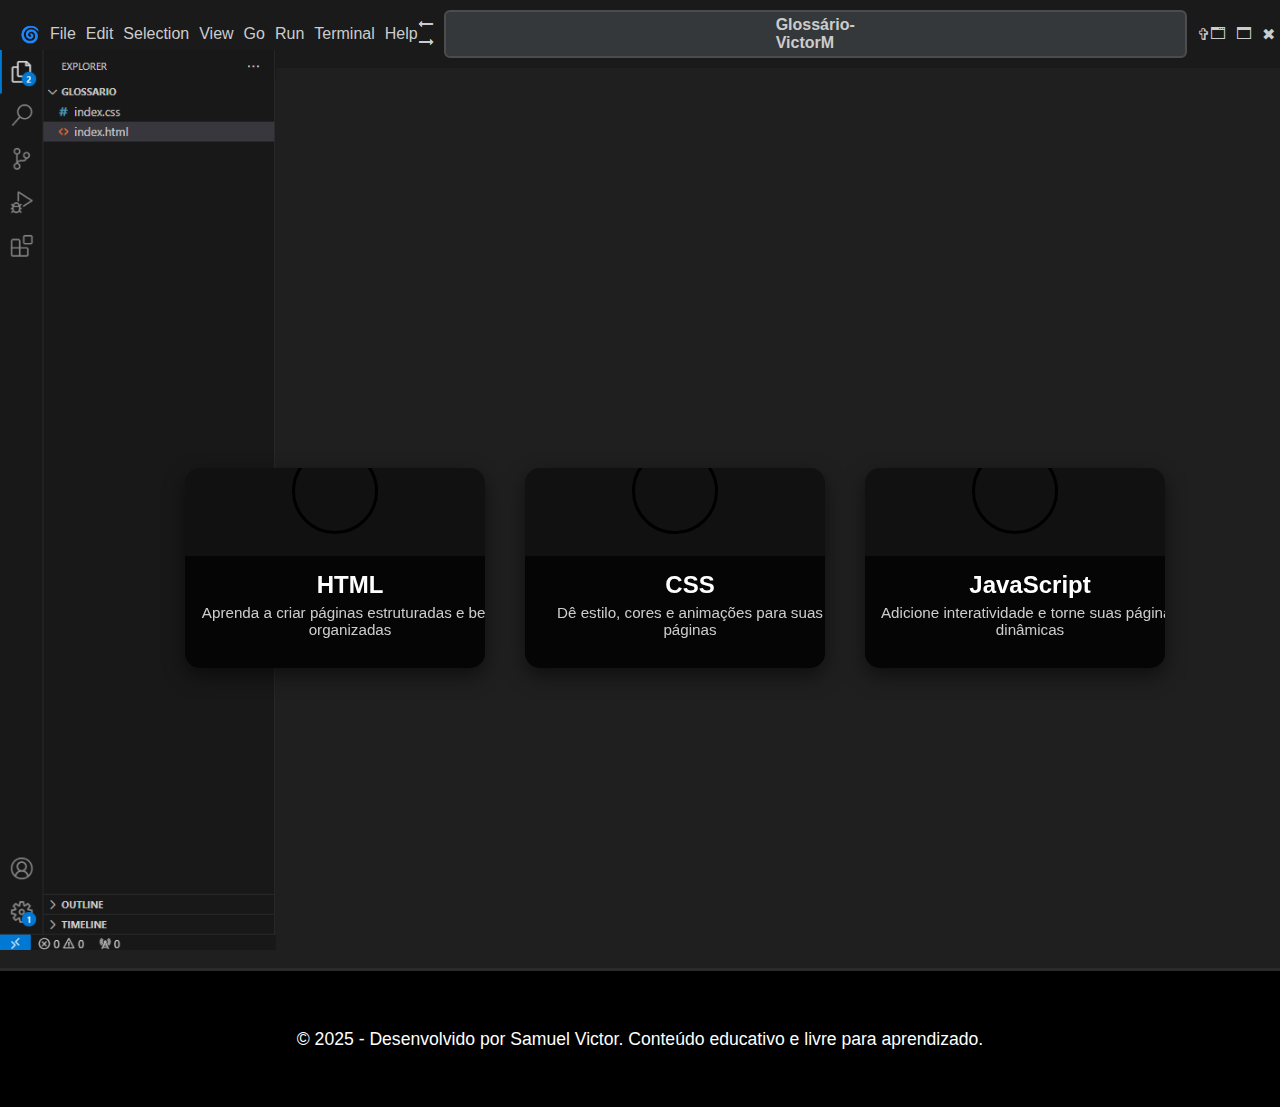
<file: index.html>
<!DOCTYPE html>
<html lang="pt-br">
<head>
    <meta charset="UTF-8">
    <meta name="viewport" content="width=device-width, initial-scale=1.0">
    <link rel="stylesheet" href="index.css">
    <title>Glossário - VictorM</title>
</head>
<body>
    <!-- Top Bar -->
    <header class="top-bar">
        <div class="left">
            <span>🌀</span>
            <span>File</span>
            <span>Edit</span>
            <span>Selection</span>
            <span>View</span>
            <span>Go</span>
            <span>Run</span>
            <span>Terminal</span>
            <span>Help</span>
        </div>

        <div class="center">
            <span>🠔 🠖</span>
            <span class="title-text">Glossário-VictorM</span>
            <span>✞</span>
        </div>

        <div class="right">
            <span>🗔</span>
            <span>🗖</span>
            <span>✖</span>
        </div>  
    </header>

    <!-- Side Bar -->
    <div class="side-bar">
        <img src="imagens/side-bar.png" alt="Barra lateral VS code">
    </div>

    <!-- Main Content -->
    <main class="main-content">
        <div class="container">
            <a href="index.hmtl.cd.html" class="card html">
                <div class="estilo">
                    <h2>HTML</h2>
                    <p>Aprenda a criar páginas estruturadas e bem organizadas</p>
                </div>
            </a>
            <a href="glossario_CSS.html" class="card css">
                <div class="estilo">
                    <h2>CSS</h2>
                    <p>Dê estilo, cores e animações para suas páginas</p>
                </div>
            </a>
            <a href="glossario_JS.html" class="card js">
                <div class="estilo">
                    <h2>JavaScript</h2>
                    <p>Adicione interatividade e torne suas páginas dinâmicas</p>
                </div>
            </a>
        </div>
    </main>

    <footer>
        <p>&copy; 2025 - Desenvolvido por Samuel Victor. Conteúdo educativo e livre para aprendizado.</p>
    </footer>
</body>
</html>
</file>
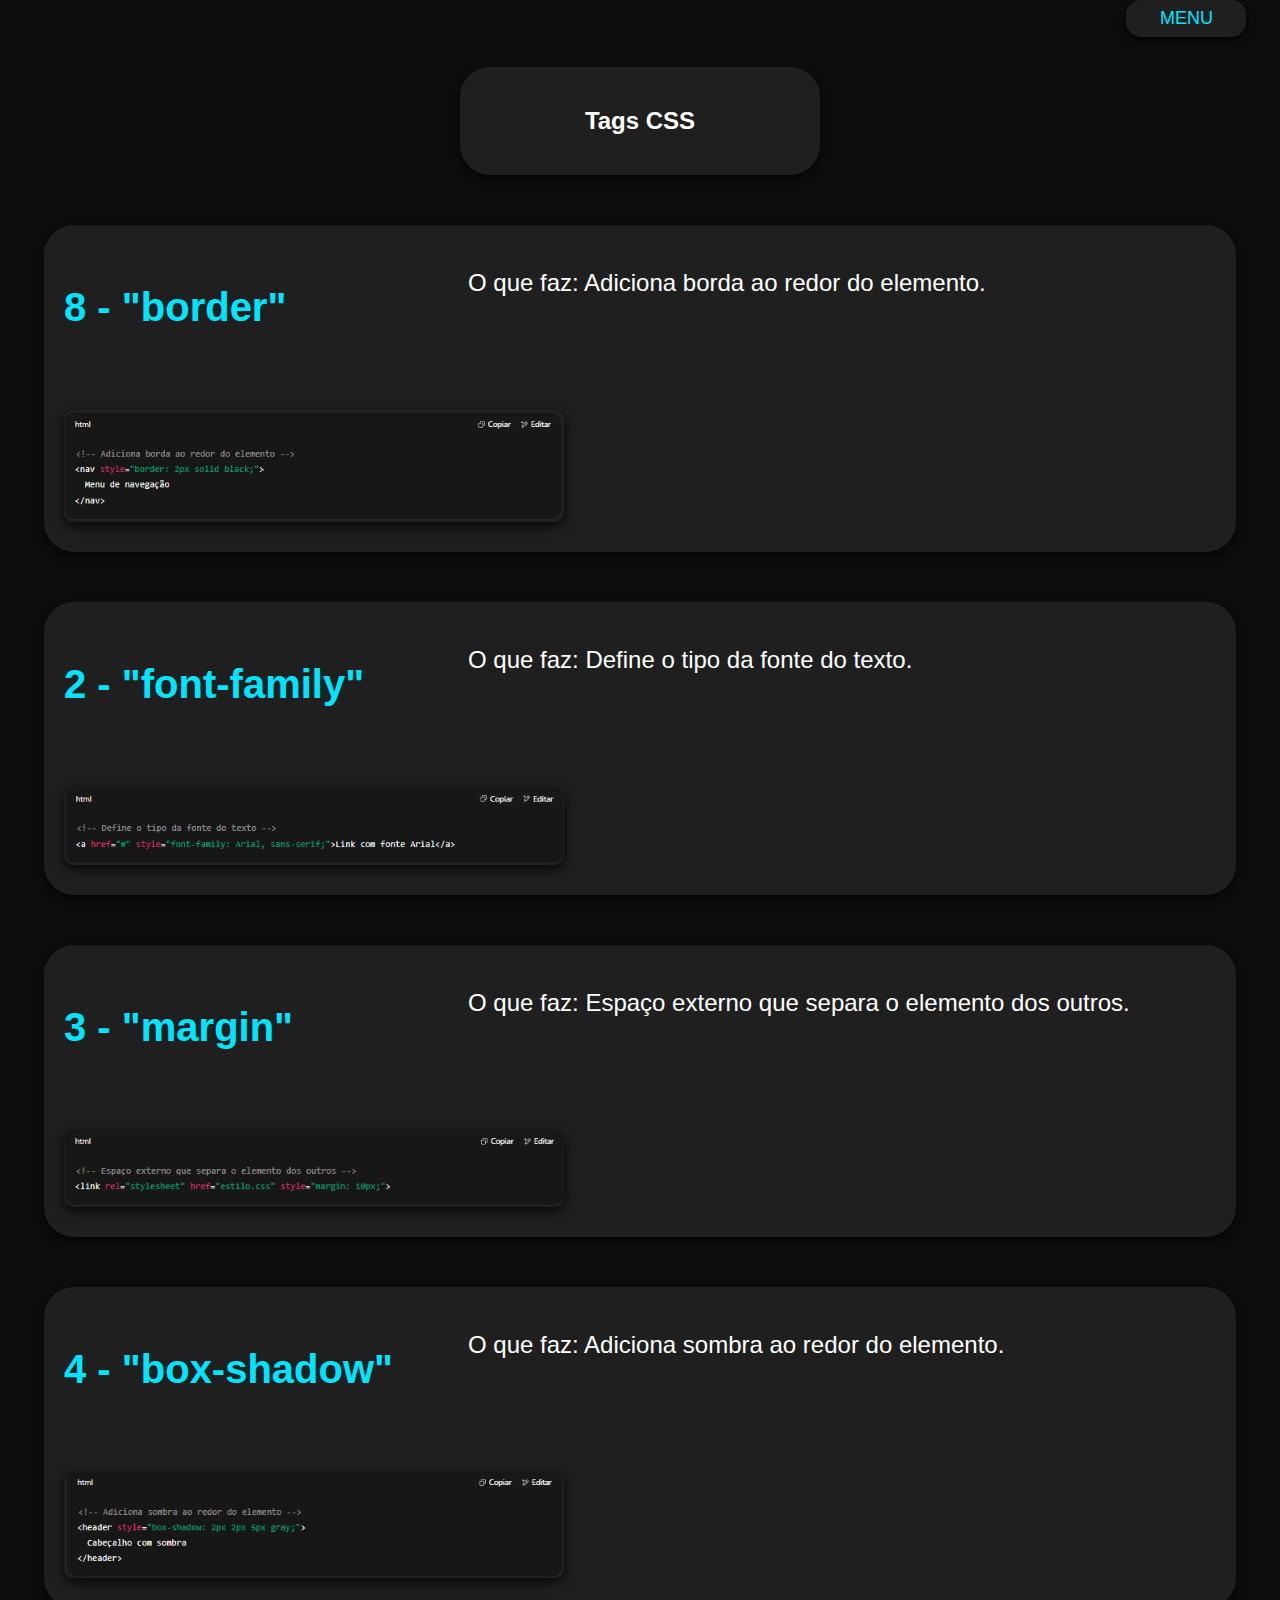
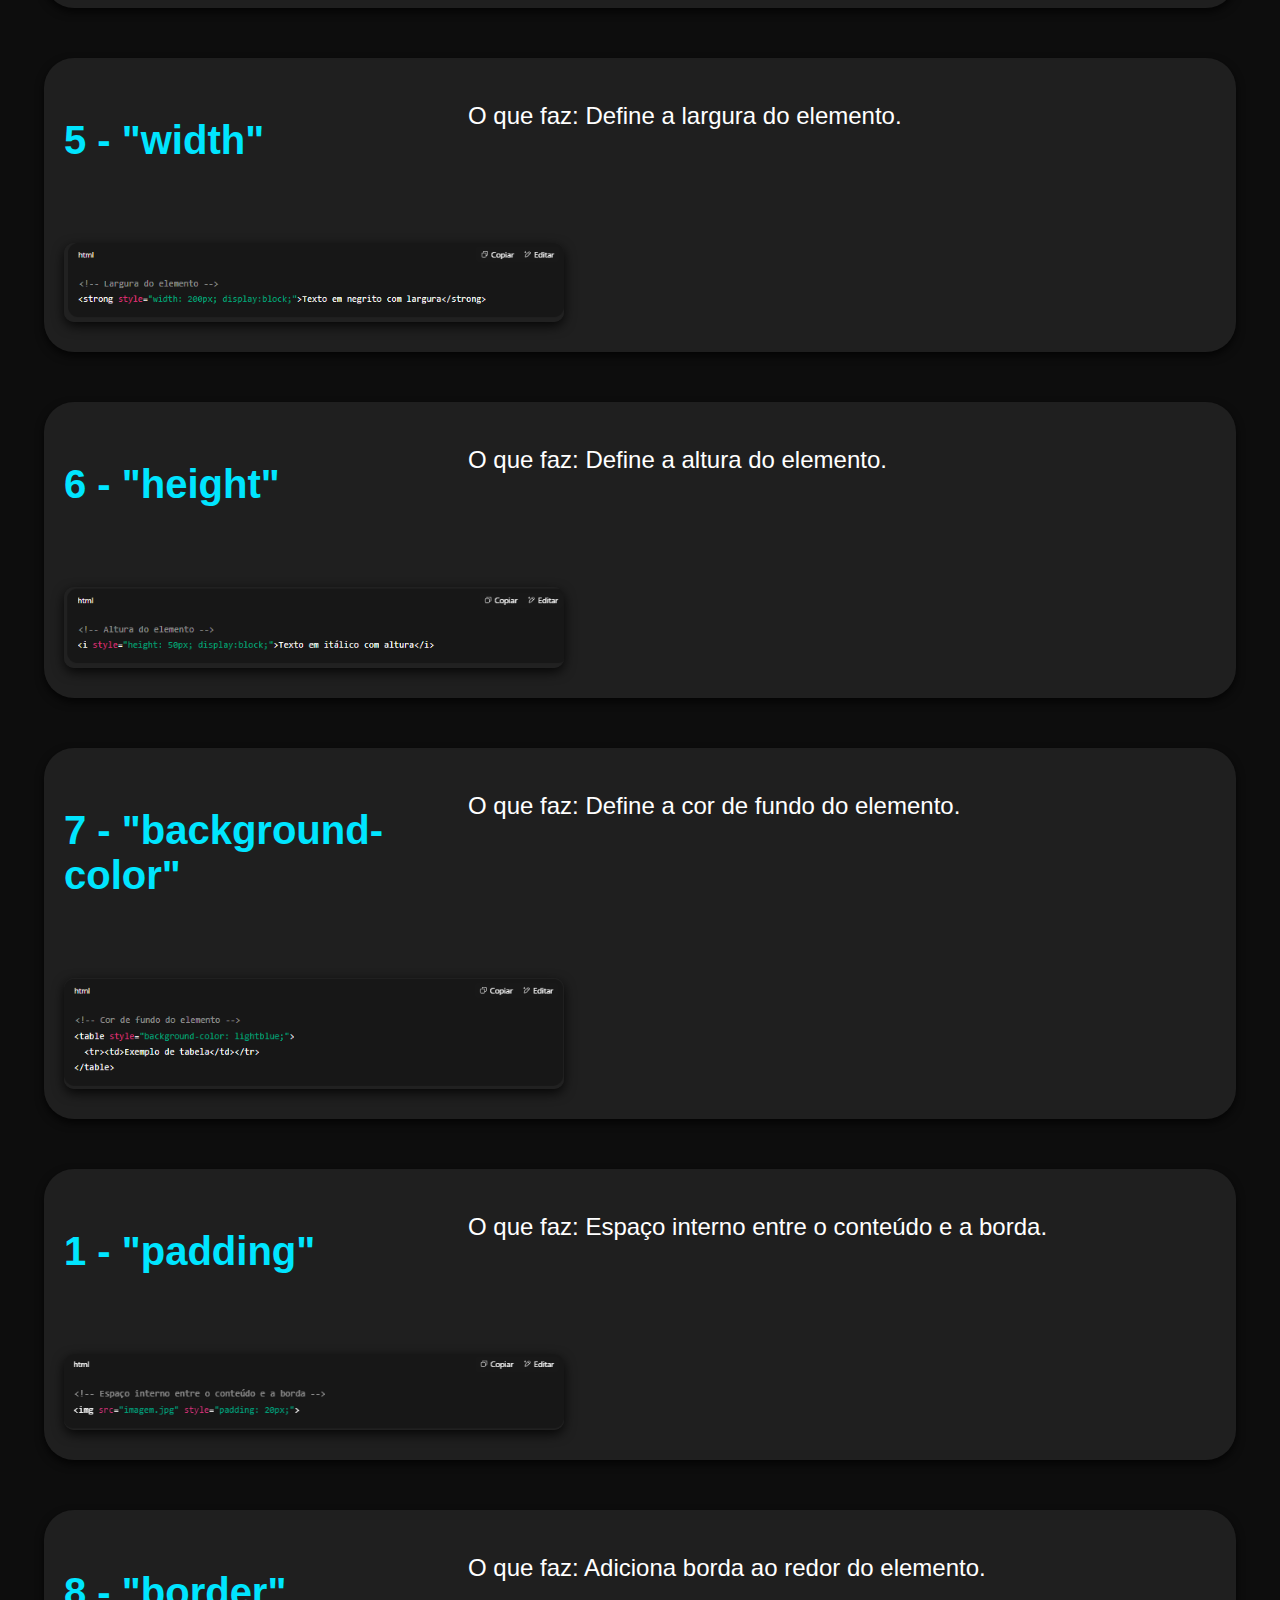
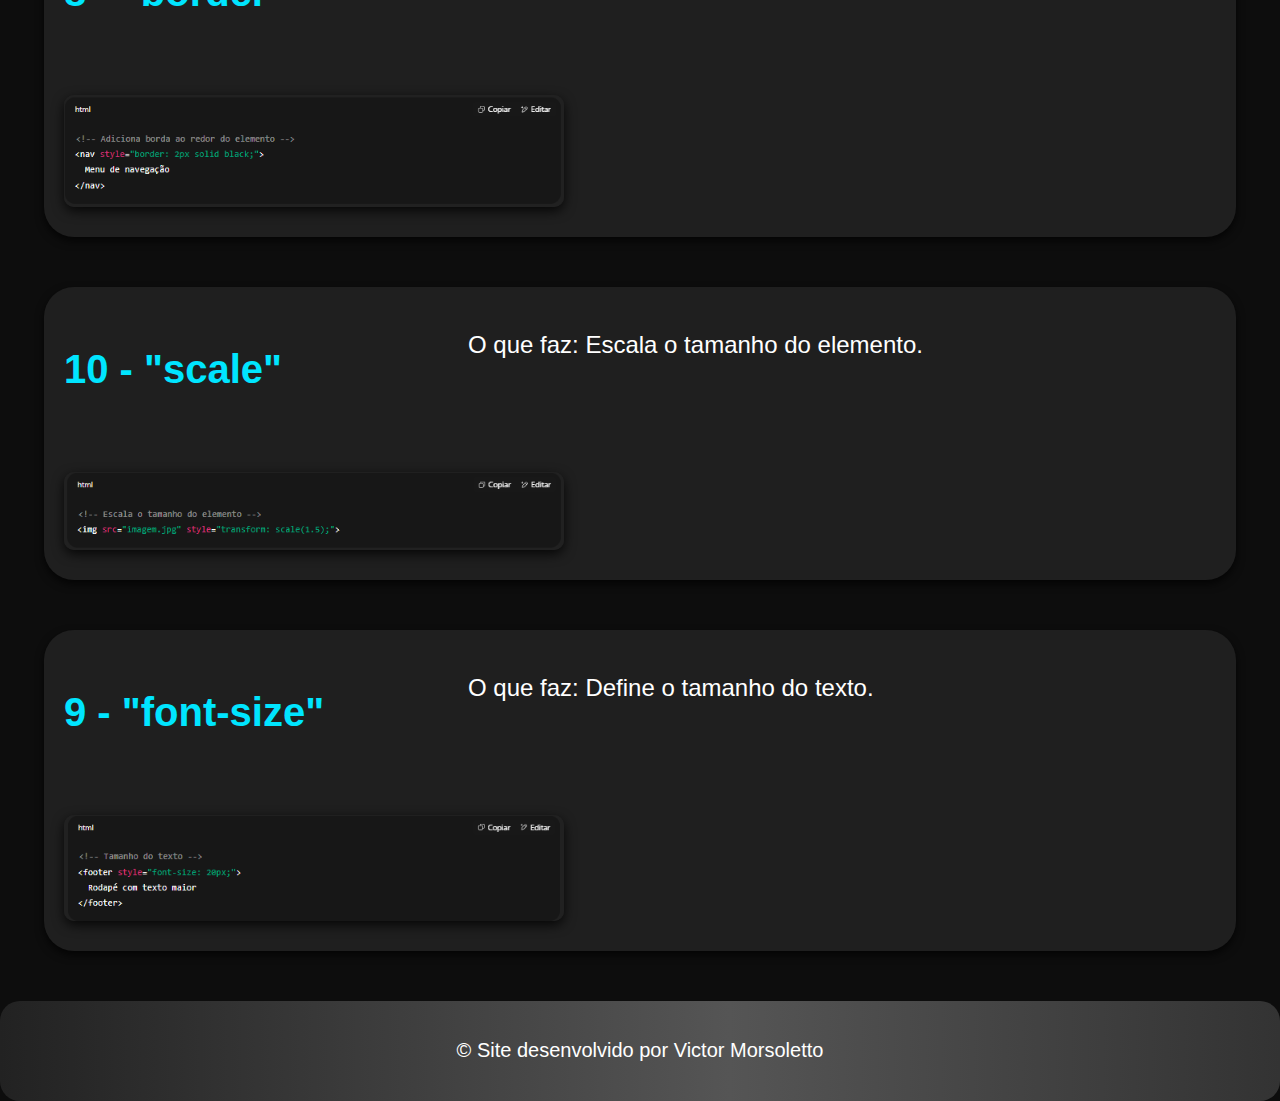
<file: glossário.html>
<!DOCTYPE html>
<html lang="pt-br">
<head>
    <meta charset="UTF-8">
    <meta name="viewport" content="width=device-width, initial-scale=1.0">
    <link rel="stylesheet" href="glossário.css">
    <title>Glossário CSS</title>
</head>
<body>
    <button class="Botao_MENU">
        <a href="index.html">MENU</a>
    </button>

    <div class="containerHTML">
        <h2>Tags CSS</h2>
    </div>

    <div class="container_Tags_HTML">
        <h3 class="Nome1">8 - "border"</h3>
        <p class="Texto1">O que faz: Adiciona borda ao redor do elemento.</p>
        <img class="Imagem1" src="imagens/Imagem8-css.png" alt="Exemplo de border">    
    </div>

    <div class="container_Tags_HTML">
        <h3 class="Nome1">2 - "font-family"</h3>
        <p class="Texto1">O que faz: Define o tipo da fonte do texto.</p>
        <img class="Imagem1" src="imagens/Imagem2-css.png" alt="Exemplo de font-family">
    </div>

    <div class="container_Tags_HTML">
        <h3 class="Nome1">3 - "margin"</h3>
        <p class="Texto1">O que faz: Espaço externo que separa o elemento dos outros.</p>
        <img class="Imagem1" src="imagens/Imagem3-css.png" alt="Exemplo de margin">
    </div>

    <div class="container_Tags_HTML">
        <h3 class="Nome1">4 - "box-shadow"</h3>
        <p class="Texto1">O que faz: Adiciona sombra ao redor do elemento.</p>
        <img class="Imagem1" src="imagens/Imagem4-css.png" alt="Exemplo de box-shadow">
    </div>

    <div class="container_Tags_HTML">
        <h3 class="Nome1">5 - "width"</h3>
        <p class="Texto1">O que faz: Define a largura do elemento.</p>
        <img class="Imagem1" src="imagens/Imagem5-css.png" alt="Exemplo de width">
    </div>

    <div class="container_Tags_HTML">
        <h3 class="Nome1">6 - "height"</h3>
        <p class="Texto1">O que faz: Define a altura do elemento.</p>
        <img class="Imagem1" src="imagens/Imagem6-css.png" alt="Exemplo de height">
    </div>

    <div class="container_Tags_HTML">
        <h3 class="Nome1">7 - "background-color"</h3>
        <p class="Texto1">O que faz: Define a cor de fundo do elemento.</p>
        <img class="Imagem_grande" src="imagens/Imagem7-css.png" alt="Exemplo de background-color">
    </div>

    <div class="container_Tags_HTML">
        <h3 class="Nome1">1 - "padding"</h3>
        <p class="Texto1">O que faz: Espaço interno entre o conteúdo e a borda.</p>
        <img class="Imagem1" src="imagens/Imagem1-css.png" alt="Exemplo de padding">
    </div>

    <div class="container_Tags_HTML">
        <h3 class="Nome1">8 - "border"</h3>
        <p class="Texto1">O que faz: Adiciona borda ao redor do elemento.</p>
        <img class="Imagem1" src="imagens/Imagem8-css.png" alt="Exemplo de border">
    </div>

    <div class="container_Tags_HTML">
        <h3 class="Nome1">10 - "scale"</h3>
        <p class="Texto1">O que faz: Escala o tamanho do elemento.</p>
        <img class="Imagem1" src="imagens/Imagem10-css.png" alt="Exemplo de scale">
    </div>
    
    <div class="container_Tags_HTML">
        <h3 class="Nome1">9 - "font-size"</h3>
        <p class="Texto1">O que faz: Define o tamanho do texto.</p>
        <img class="Imagem1" src="imagens/Imagem9-css.png" alt="Exemplo de font-size">
    </div>

    <footer>
        &copy;   Site desenvolvido por Victor Morsoletto 
    </footer>
</body>
</html>
</file>
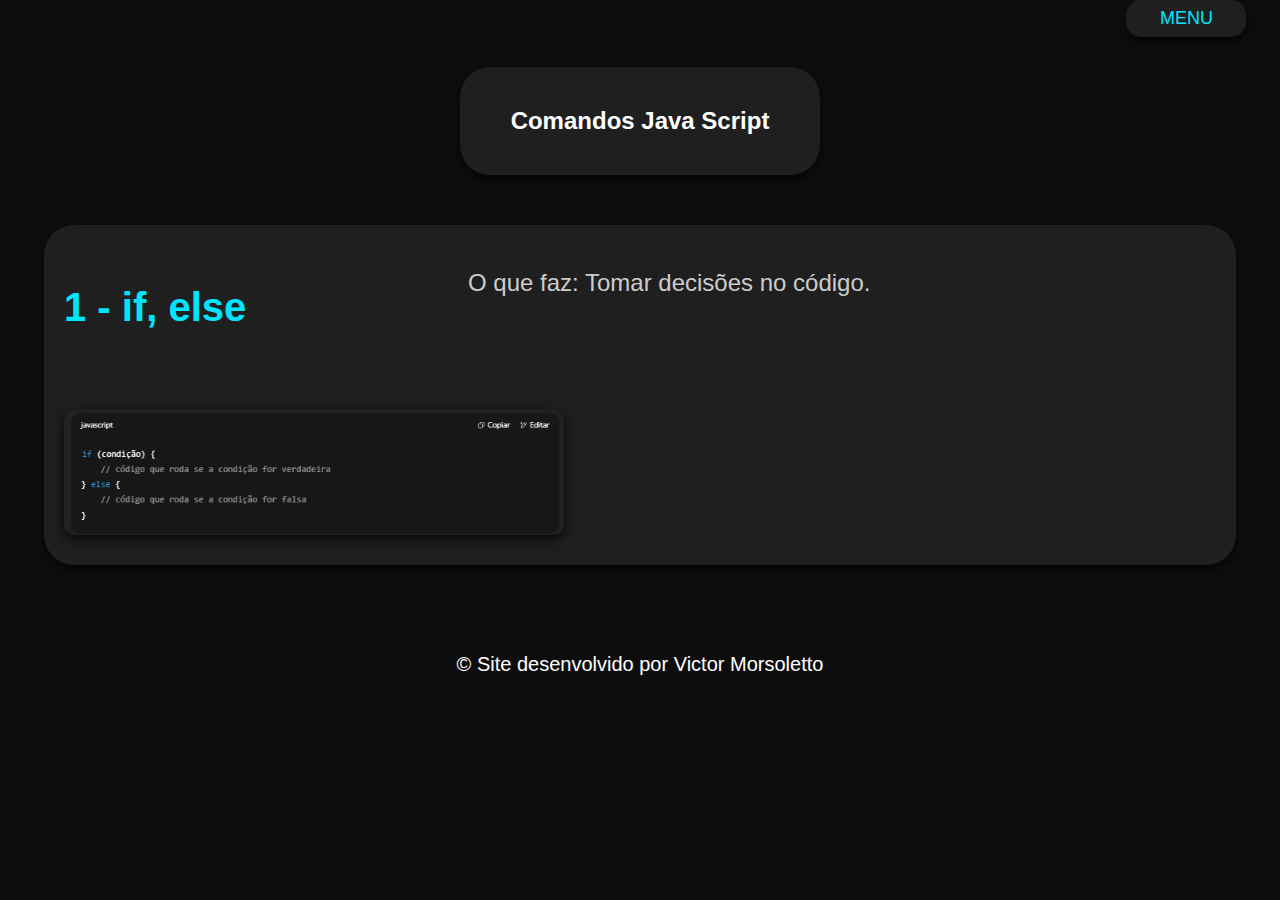
<file: glossário_JS.html>
<!DOCTYPE html>
<html lang="pt-br">
<head>
    <meta charset="UTF-8">
    <meta name="viewport" content="width=device-width, initial-scale=1.0">
    <link rel="stylesheet" href="glossário_JS.CSS">
    <title>Glossário JS</title>
</head>
<body>
    
    <button class="Botao_MENU"> 
         <a href="index.html" style="color: inherit; text-decoration: none;">MENU</a>
    </button>

    <div class="containerHTML">
        <h2>Comandos Java Script <HTML></HTML></h2>
    </div>
    <div class="container_Tags_HTML">
        <h3 class="Nome1">1 - if, else</h3>
        <p class="Texto1">O que faz: Tomar decisões no código.</p>
        <img class="Imagem1" src="imagens/Imagem1-js.png" alt="Exemplo de tag">
    </div>

    <footer>&copy;  Site desenvolvido por Victor Morsoletto </footer>
    
</body>
</html>
</file>
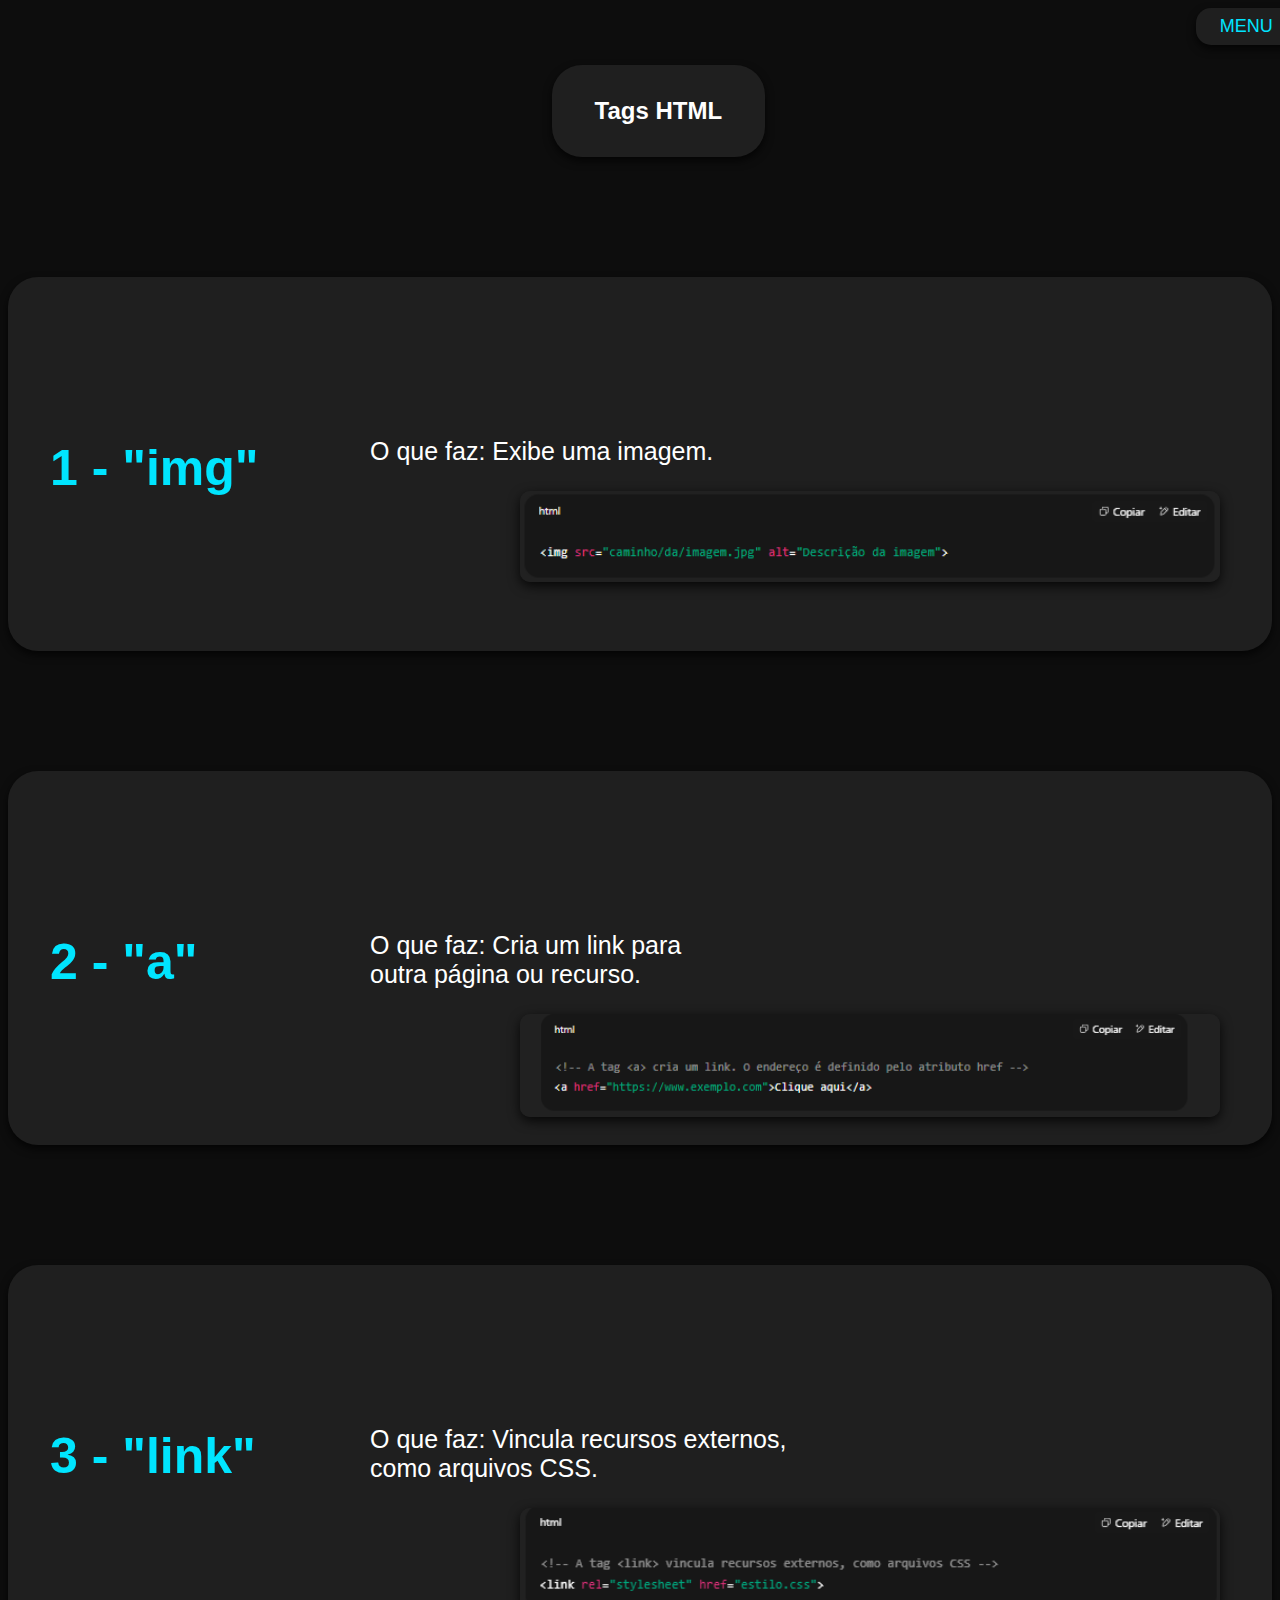
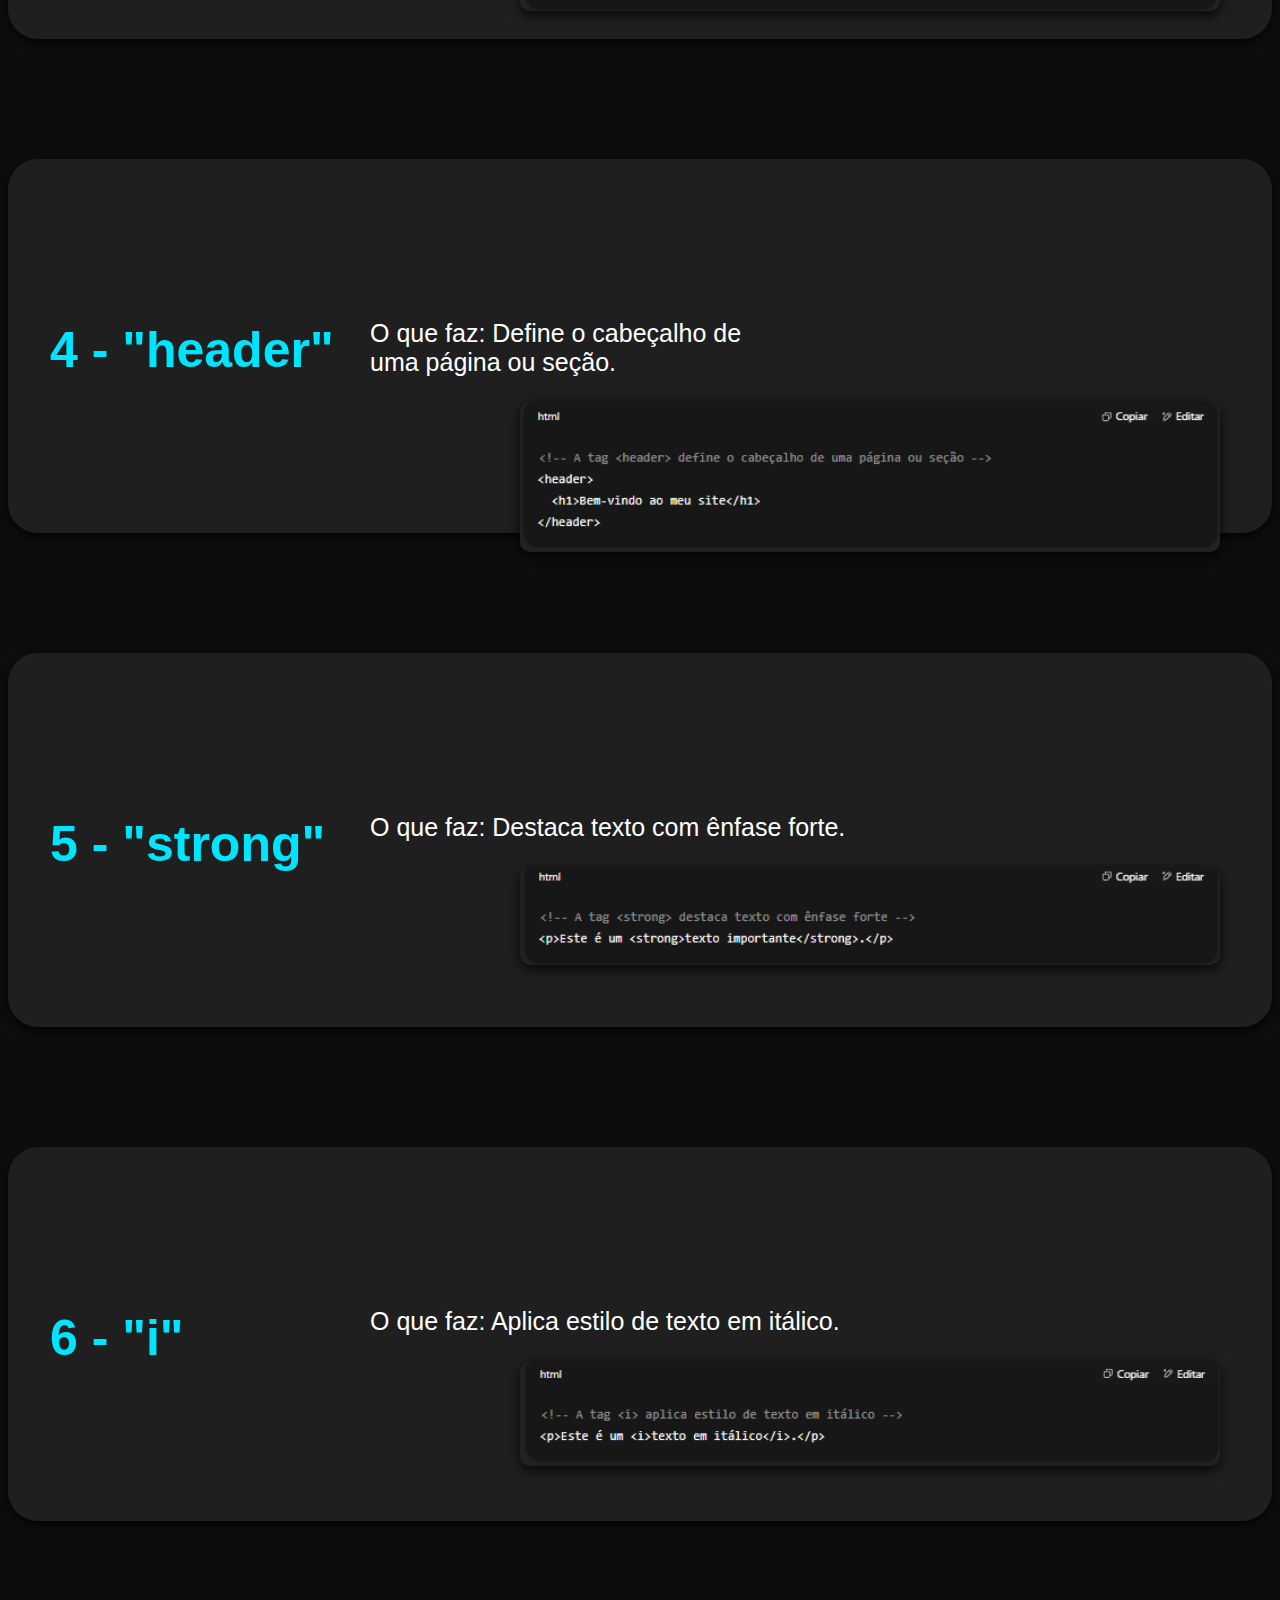
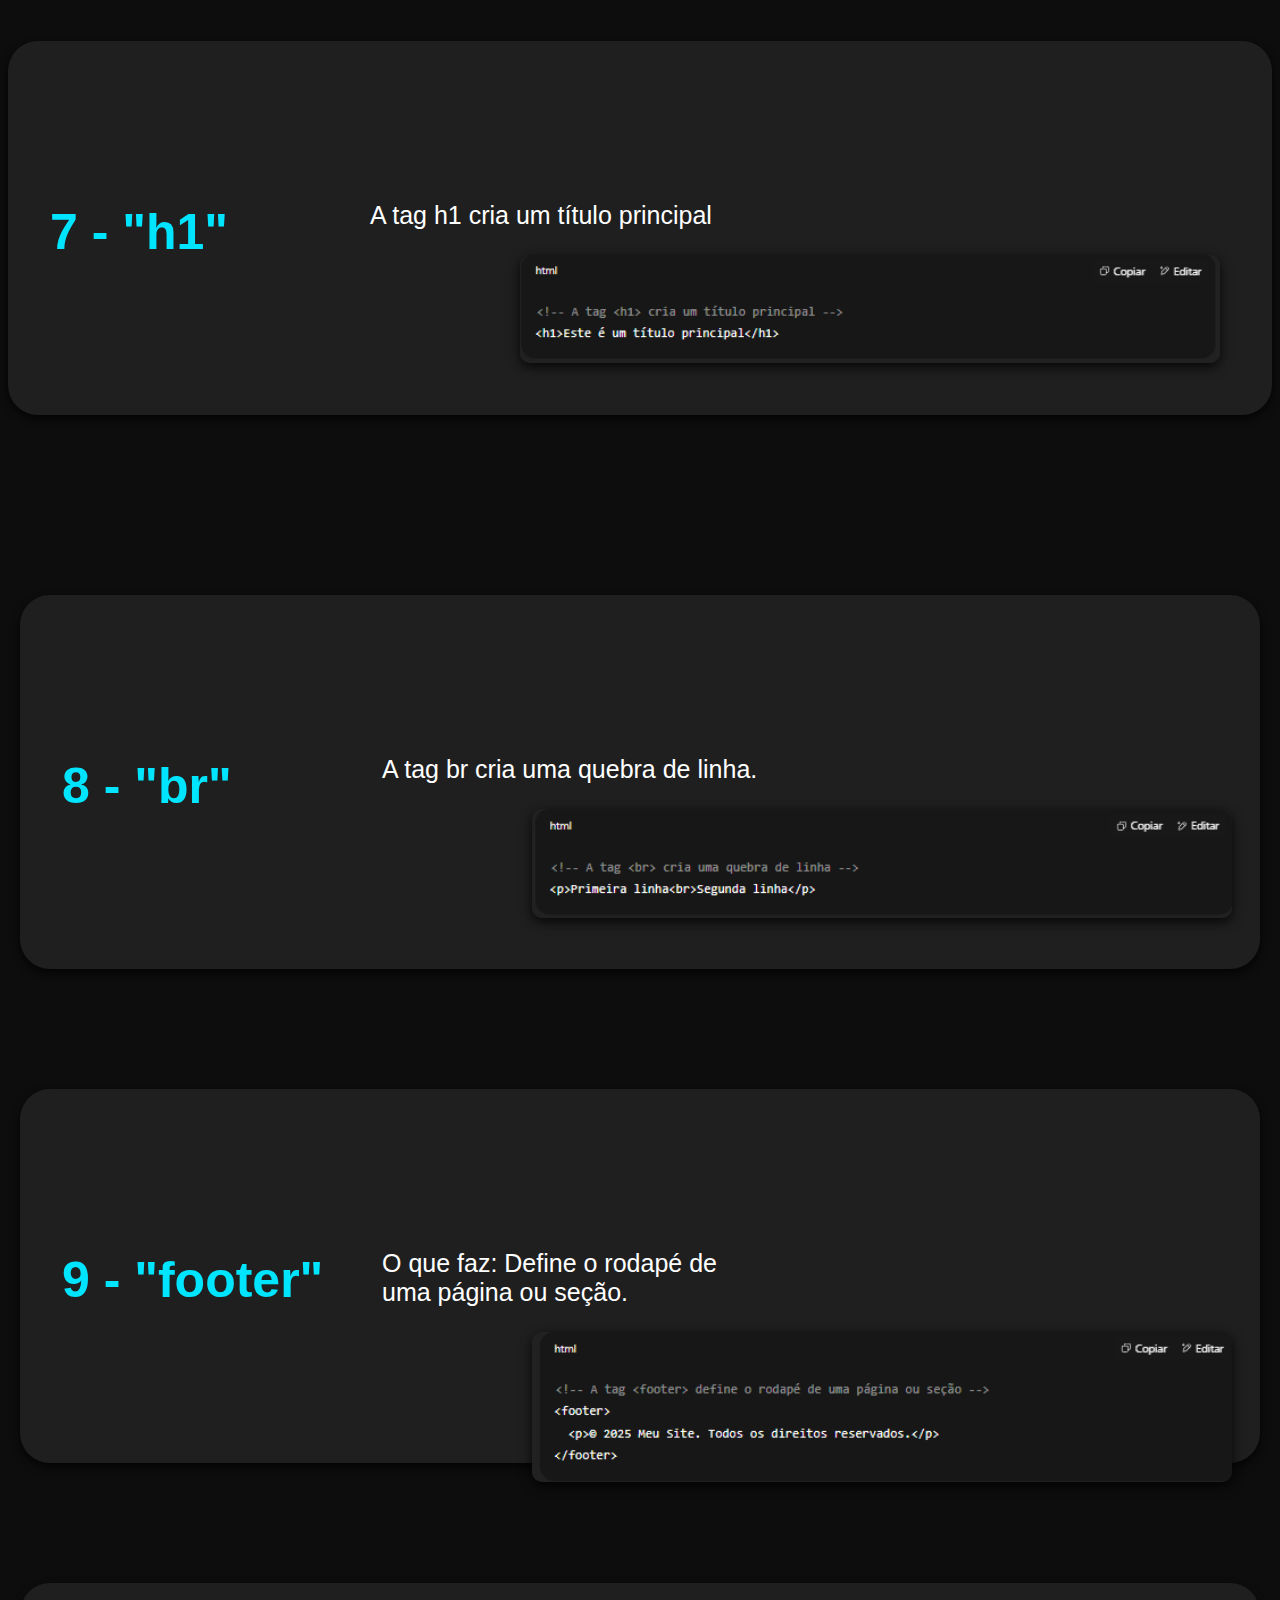
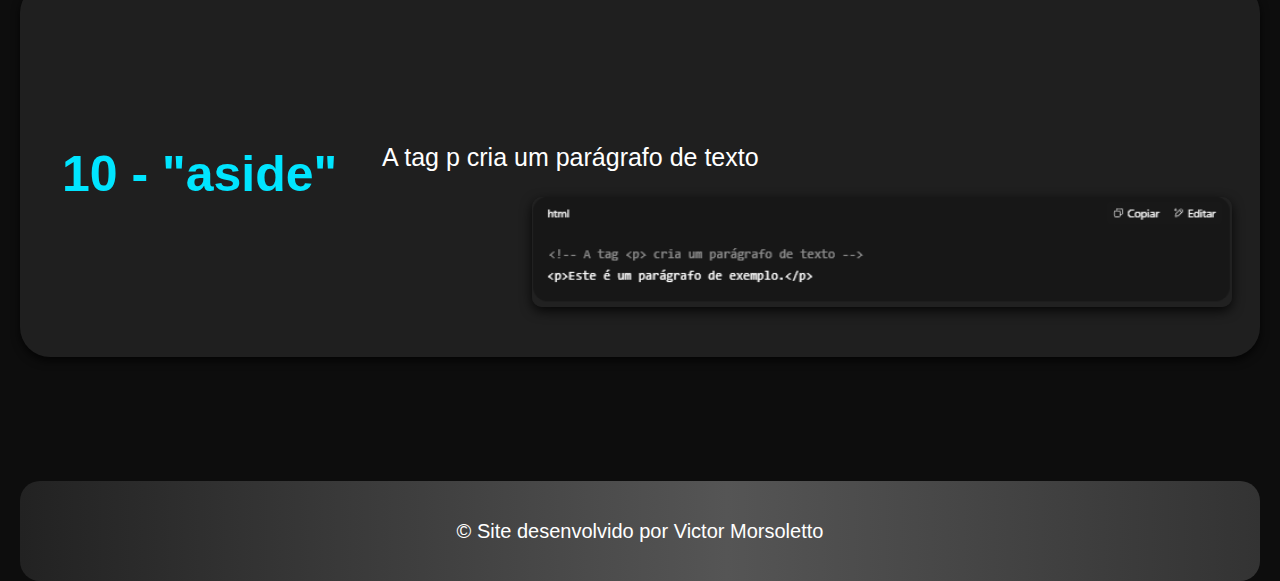
<file: index.hmtl.cd.html>
<!DOCTYPE html>
<html lang="pt-br">
<head>
    <meta charset="UTF-8">
    <meta name="viewport" content="width=device-width, initial-scale=1.0">
    <title> Meu glossário</title>
    <link rel="stylesheet" href="index.html.cd.css">
</head>
<body>

    <button class="Botao_MENU"> 
         <a href="index.html" style="color: inherit; text-decoration: none;">MENU</a>
    </button>

    

    <div class="containerHTML">
        <h2>Tags HTML </h2>
    </div>
    
    <div class="container_Tags_HTML">
        <h3 class="Nome1">1 - "img"</h3>
        <p class="Texto1">O que faz: Exibe uma imagem.</p>
        <img class="Imagem1" src="imagens/Imagem1-html.png" alt="Exemplo de tag img">
    </div>

    <div class="container_Tags_HTML">
        <h3 class="Nome1">2 - "a"</h3>
        <p class="Texto1">O que faz: Cria um link para <br>outra página ou recurso.</p>
        <img class="Imagem1" src="imagens/Imagem2-html.png" alt="Exemplo de tag img">
        
    </div>

    <div class="container_Tags_HTML">
        <h3 class="Nome1">3 - "link"</h3>
        <p class="Texto1">O que faz: Vincula recursos externos, <br>como arquivos CSS.</p>
        <img class="Imagem1" src="imagens/Imagem3-html.png" alt="Exemplo de tag img">
        
    </div>

    <div class="container_Tags_HTML">
        <h3 class="Nome1">4 - "header"</h3>
        <p class="Texto1">O que faz: Define o cabeçalho de <br>uma página ou seção.</p>
        <img class="Imagem1" src="imagens/Imagem4-html.png" alt="Exemplo de tag img">
        
    </div>

    <div class="container_Tags_HTML">
        <h3 class="Nome1">5 - "strong"</h3>
        <p class="Texto1">O que faz: Destaca texto com ênfase forte.</p>
        <img class="Imagem1" src="imagens/Imagem5-html.png" alt="Exemplo de tag img">
        
    </div>

    <div class="container_Tags_HTML">
        <h3 class="Nome1">6 - "i"</h3>
        <p class="Texto1">O que faz: Aplica estilo de texto em itálico.</p>
        <img class="Imagem1" src="imagens/Imagem6-html.png" alt="Exemplo de tag img">
        
    </div>

    <div class="container_Tags_HTML">
        <h3 class="Nome1">7 - "h1"</h3>
        <p class="Texto1">A tag h1 cria um título principal</p>
        <img class="Imagem_grande" src="imagens/Imagem7-hmtl.png" alt="Exemplo de tag img">
        <table class="Exemplo">
    </div>
<br><br><br><br><br><br><br>    
    <div class="container_Tags_HTML">
        <h3 class="Nome1">8 - "br"</h3>
        <p class="Texto1">A tag br cria uma quebra de linha.</p>
        <img class="Imagem1" src="imagens/Imagem8-html.png" alt="Exemplo de tag img">
      
    </div>

    <div class="container_Tags_HTML">
        <h3 class="Nome1">9 - "footer"</h3>
        <p class="Texto1">O que faz: Define o rodapé de <br>uma página ou seção.</p>
        <img class="Imagem1" src="imagens/Imagem9-html.png" alt="Exemplo de tag img">
        
    </div>

    <div class="container_Tags_HTML">
        <h3 class="Nome1">10 - "aside"</h3>
        <p class="Texto1">A tag p cria um parágrafo de texto</p>
        <img class="Imagem1" src="imagens/Imagem10-html.png" alt="Exemplo de tag img">
        
    </div>

    <footer>&copy;  Site desenvolvido por Victor Morsoletto </footer>

</body>
</html>
</file>
<file: index.css>
/* Geral */
body {
    margin: 0;
    font-family: 'Segoe UI', Tahoma, Geneva, Verdana, sans-serif;
    background-color: rgb(31, 31, 31);
    color: #cccccc;
}

/* Top Bar */
.top-bar {
    display: flex;
    justify-content: space-between;
    align-items: center;
    background-color: rgb(26, 26, 26);
    padding: 10px 20px;
}

.left, .center, .right {
    display: flex;
    align-items: center;
    gap: 10px;
}

.title-text {
    padding: 4px 330px;
    border: 2px solid #4d4c4c;
    border-radius: 6px;
    background-color: #35383b;
    font-weight: 600;
}

/* Side Bar */
.side-bar {
    position: fixed;
    top: 50px;
    left: 0;
    width: 50px;
    height: 100vh;
    background-color: #1e1e1e;
}

.side-bar img {
    object-fit: contain;
    height: 100%;
    width: auto;
    display: block;
}

/* Main Content */
.main-content {
    margin-left: 70px; /* espaço para a side-bar */
    margin-top: 100px; /* abaixo da top-bar */
    display: flex;
    justify-content: center;
    align-items: center;
    height: calc(100vh - 100px);
}

.button-container {
    display: flex;
    gap: 20px;
}

.btn {
    text-decoration: none;
    color: #cccccc;
    background-color: #0e639c;
    padding: 15px 25px;
    border-radius: 5px;
    font-weight: bold;
    transition: background-color 0.3s, transform 0.2s;
}

.btn:hover {
    background-color: #1177bb;
    transform: scale(1.05);
}

.container {
    display: flex;
    flex-wrap: wrap;
    justify-content: center;
    gap: 40px;
    padding: 50px 20px;
}

.card {
    width: 300px;
    height: 200px;
    border-radius: 15px;
    overflow: hidden;
    background-color: #111;
    position: relative;
    box-shadow: 0 8px 20px rgba(0,0,0,0.5);
    transition: transform 0.3s ease, box-shadow 0.3s ease;
    cursor: pointer;
}

.card:hover {
    transform: translateY(-10px);
    box-shadow: 0 15px 30px rgba(0,0,0,0.7);
}

.card::before {
    content: '';
    position: absolute;
    top: -20px;
    left: 50%;
    transform: translateX(-50%);
    width: 80px;
    height: 80px;
    background-size: cover;
    background-position: center;
    border-radius: 50%;
    border: 3px solid #000000;
}


.card.html::before {
    background-image: url('https://cdn-icons-png.flaticon.com/512/919/919827.png');
}

.card.css::before {
    background-image: url('https://cdn-icons-png.flaticon.com/512/919/919826.png');
}

.card.js::before {
    background-image: url('https://cdn-icons-png.flaticon.com/512/919/919828.png');
}

.estilo {
    position: absolute;
    bottom: 0;
    width: 100%;
    padding: 15px;
    background-color: rgba(0,0,0,0.7);
    text-align: center;
}

.estilo h2 {
    margin: 0;
    font-size: 1.5rem;
    color: #ffffff;
}

.estilo p {
    margin-top: 5px;
    font-size: 0.95rem;
    color: #ccc;
}

footer {
    text-align: center;
    padding: 40px 20px;
    background-color: #000000;
    border-top: 3px solid #2b2b2b;
    color: #ffffff;
    font-size: 1.1rem;
}
</file>
<file: glossário.css>
body {
    background-color: #0d0d0d; 
    color: #ffffff; 
    font-family: 'Trebuchet MS', 'Lucida Sans Unicode', 'Lucida Grande', 'Lucida Sans', Arial, sans-serif;
    margin: 0;
}

.Botao_MENU {
    font-family: 'Trebuchet MS', 'Lucida Sans Unicode', 'Lucida Grande', 'Lucida Sans', Arial, sans-serif;
    font-size: 18px;
    background-color: #1f1f1f; 
    color: #00e5ff;
    padding: 8px 12px;
    border-radius: 15px;
    width: 120px;
    margin-left: 88%;
    box-shadow: 0 4px 8px rgba(0, 0, 0, 0.7);
    border: none;
    cursor: pointer;
}

.Botao_MENU a {
    color: inherit;
    text-decoration: none;
}

header {
    display: flex;
    justify-content: center;
    align-items: center;
    height: 170px;
}

.Titulo {
    font-size: 65px;
}

.MineTexto {
    font-size: 27px;
}

.containerHTML {
    margin: 30px auto;
    background-color: #1f1f1f;
    padding: 20px;
    border-radius: 30px;
    width: 25%;
    box-shadow: 0 4px 8px rgba(0, 0, 0, 0.7);
    text-align: center;
}

.container_Tags_HTML {
    margin: 50px auto;
    background-color: #1f1f1f;
    padding: 20px;
    border-radius: 30px;
    width: 90%;
    max-width: 1400px;
    box-shadow: 0 4px 8px rgba(0, 0, 0, 0.7);
    display: flex;
    align-items: flex-start;
    justify-content: space-between;
    gap: 30px;
    flex-wrap: wrap;
}

.Nome1 {
    font-size: 40px;
    color: #00e5ff;
    flex: 1;
    min-width: 300px;
}

.Texto1 {
    font-size: 24px;
    color: #ffffff;
    flex: 2;
    min-width: 400px;
}

.Imagem1, .Imagem_grande {
    flex: 1;
    width: 100%;
    max-width: 500px;
    border-radius: 10px;
    box-shadow: 0 4px 12px rgba(0, 0, 0, 0.8);
    margin: 10px 0;
}

.Botao_CSS {
    font-family: 'Trebuchet MS', 'Lucida Sans Unicode', 'Lucida Grande', 'Lucida Sans', Arial, sans-serif;
    font-size: 18px;
    background-color: #1f1f1f;
    color: #00e5ff;
    padding: 8px 12px;
    border-radius: 15px;
    width: 120px;
    margin-left: 88%;
    border: none;
    cursor: pointer;
}

footer {
    background: linear-gradient(90deg, #222222 0%, #555555 57%, #333333 100%);
    height: 100px;
    display: flex;
    justify-content: center;
    align-items: center;
    margin-top: 50px;
    font-size: 20px;
    color: #ffffff;
    font-family:'Trebuchet MS', 'Lucida Sans Unicode', 'Lucida Grande', 'Lucida Sans', Arial, sans-serif;
    border-radius: 20px;
}
</file>
<file: glossário_JS.CSS>
body {
    background-color: #0d0d0d; 
    color: #ffffff; 
    font-family: 'Trebuchet MS', 'Lucida Sans Unicode', 'Lucida Grande', 'Lucida Sans', Arial, sans-serif;
    margin: 0;
}

.Botao_MENU {
    font-size: 18px;
    background-color: #1f1f1f;
    color: #00e5ff;
    padding: 8px 12px;
    border-radius: 15px;
    width: 120px;
    margin-left: 88%;
    box-shadow: 0 4px 8px rgba(0, 0, 0, 0.7);
    border: none;
    cursor: pointer;
}

.containerHTML {
    margin: 30px auto;
    background-color: #1f1f1f;
    padding: 20px;
    border-radius: 30px;
    width: 25%;
    box-shadow: 0 4px 8px rgba(0, 0, 0, 0.7);
    text-align: center;
}

.container_Tags_HTML {
    margin: 50px auto;
    background-color: #1f1f1f;
    padding: 20px;
    border-radius: 30px;
    width: 90%;
    max-width: 1400px;
    box-shadow: 0 4px 8px rgba(0, 0, 0, 0.7);
    display: flex;
    align-items: flex-start;
    justify-content: space-between;
    gap: 30px;
    flex-wrap: wrap;
}

.Nome1 {
    font-size: 40px;
    color: #00e5ff;
    flex: 1;
    min-width: 300px;
}

.Texto1 {
    font-size: 24px;
    color: #cccccc;
    flex: 2;
    min-width: 400px;
}

.Imagem1, .Imagem_grande {
    flex: 1;
    width: 100%;
    max-width: 500px;
    border-radius: 10px;
    box-shadow: 0 4px 12px rgba(0, 0, 0, 0.8);
    margin: 10px 0;
}

footer {
    background-color: #0d0d0d;
    height: 100px;
    display: flex;
    justify-content: center;
    align-items: center;
    margin-top: 50px;
    font-size: 20px;
    color: #ffffff;
    font-family:'Trebuchet MS', 'Lucida Sans Unicode', 'Lucida Grande', 'Lucida Sans', Arial, sans-serif;
    border-radius: 20px;
}
</file>
<file: index.html.cd.css>
body {
    background-color: #0d0d0d; 
    color: #ffffff; 
    font-family: 'Trebuchet MS', 'Lucida Sans Unicode', 'Lucida Grande', 'Lucida Sans', Arial, sans-serif;
}

.Botao_MENU {
    font-size: 18px;
    background-color: #1f1f1f; 
    color: #00e5ff; 
    padding: 8px 12px;
    border-radius: 15px;
    width: 100px;
    margin-left: 94%;
    box-shadow: 0 4px 8px rgba(0, 0, 0, 0.7);
    border: none;
}

.Botao_MENU a {
    color: inherit;
    text-decoration: none;
}


.containerHTML {
    margin-left: 43%;
    background-color: #1f1f1f;
    padding: 12px;
    border-radius: 30px;
    width: 15%;
    box-shadow: 0 4px 8px rgba(0, 0, 0, 0.7);
    text-align: center;
    margin-top: 20px;
}


.container_Tags_HTML {
    margin-top: 120px;
    background-color: #1f1f1f;
    padding: 12px;
    border-radius: 30px;
    height: 350px;
    box-shadow: 0 4px 8px rgba(0, 0, 0, 0.7);
}


.Nome1 {
    margin-top: 150px;
    margin-left: 30px;
    font-size: 50px;
    color: #00e5ff;
}


.Texto1 {
    font-size: 25px;
    margin-top: -110px;
    margin-left: 350px;
    color: #ffffff;
}


.Imagem1, .Imagem_grande {
    margin-left: 500px;
    margin-top: -100;
    width: 700px;
    border-radius: 10px;
    box-shadow: 0 4px 12px rgba(0, 0, 0, 0.8);
}


footer {
    background: linear-gradient(90deg, #222222 0%, #555555 57%, #333333 100%);
    height: 100px;
    display: flex;
    justify-content: center;
    align-items: center;
    margin-top: 10%;
    font-size: 20px;
    color: #ffffff;
    font-family:'Trebuchet MS', 'Lucida Sans Unicode', 'Lucida Grande', 'Lucida Sans', Arial, sans-serif;
    border-radius: 20px;
}
</file>
